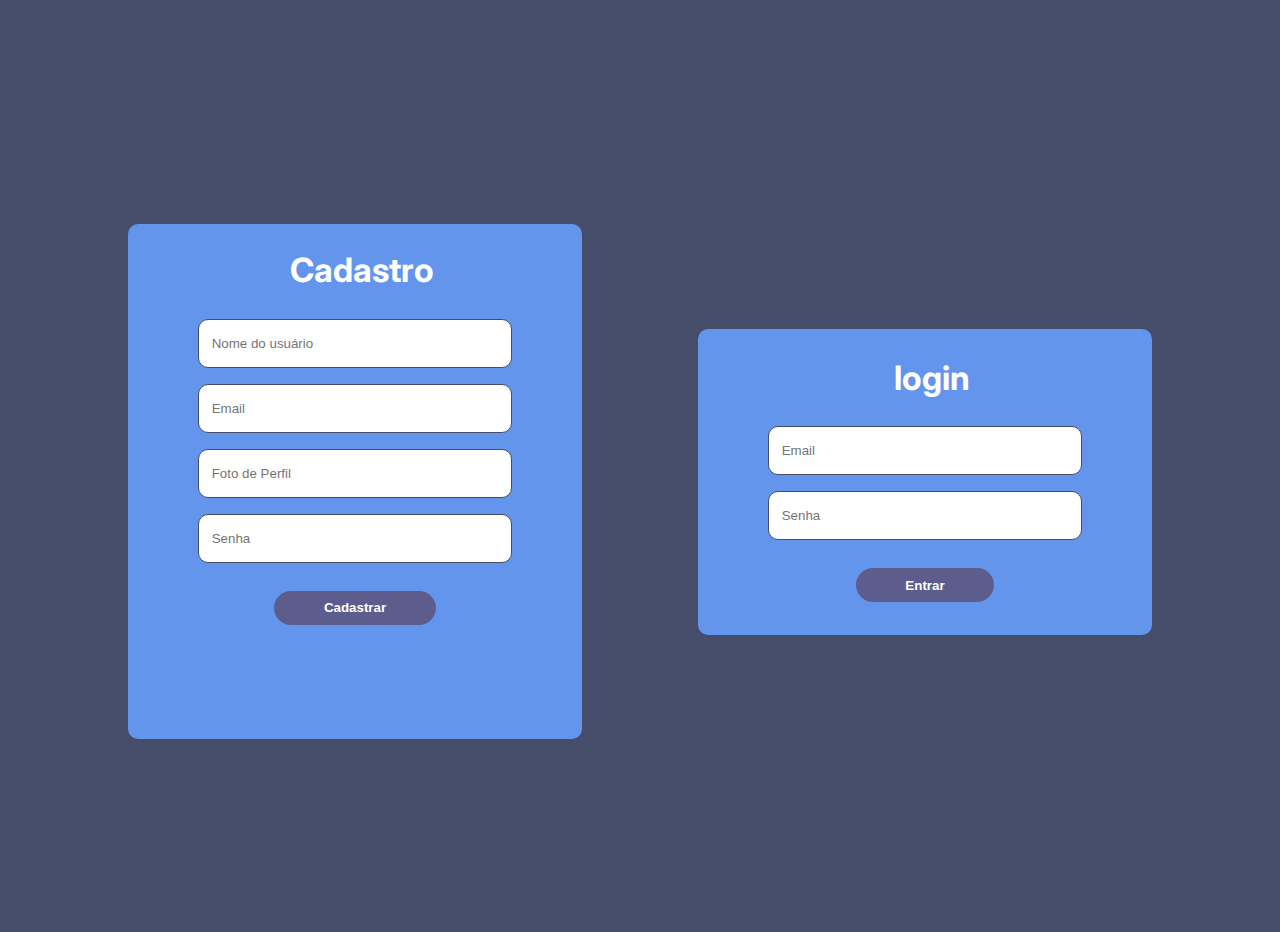
<file: index.html>
<!DOCTYPE html>
<html lang="pt-br">
<head>
    <meta charset="UTF-8">
    <meta http-equiv="X-UA-Compatible" content="IE=edge">
    <meta name="viewport" content="width=device-width, initial-scale=1.0">
    <title>kenzie Blog</title>
    <link rel="stylesheet" href="./src/styles/reset.css">
    <link rel="stylesheet" href="./src/styles/style.css">
</head>
<body>
    <div id="errorMessage" class="message">Placeholder</div>
    <main class="container">
        <form class="container__register">
            <h2>Cadastro</h2>
            <input id="regUser" type="text" placeholder="Nome do usuário" required>
            <input id="regEmail" type="email" placeholder="Email" required>
            <input id="regPic" type="text" placeholder="Foto de Perfil" required>
            <input id="regPass" type="password" placeholder="Senha" required>
            <button id="regButton" type="submit">Cadastrar</button>
        </form>
        <form class="container__login">
            <h2>login</h2>
            <input id="email" type="email" placeholder="Email" required> 
            <input id="password" type="password" placeholder="Senha" required>
            <button id="loginSubmit" type="submit">Entrar</button>
        </form>
    </main>
    <script type="module" src="./src/scripts/login.js"></script>
</body>
</html>
</file>
<file: src/styles/style.css>
@import url('https://fonts.googleapis.com/css2?family=Inter:wght@400;500;600;700&family=Roboto+Slab:wght@600;700&family=Roboto:wght@300;400;500&display=swap');

body{
    font-family: 'Inter';
    background-color: var(--back-groud-body);
}

:root{
    --dark-purple: #5C5D8D;
    --ligth-blue: #6495ED;
    --white: #fff;
    --back-groud-body: #454d6b;
    --black: rgb(0, 0, 0, 0.5);
    --red: #FF3F5B;
}

.container{
    display: flex;
    flex-direction: column-reverse;
    align-items: center;
    padding: 0 46px 52px 46px;
}

.container__login{
    width: 100%;
    background-color: var(--ligth-blue);
    height: 306px;
    display: flex;
    flex-direction: column;
    justify-content: center;
    align-items: center;
    margin-top: 59px;
    border-radius: 10px;
}

.container__login > h2, .container__register > h2{
    color: var(--white);
    font-size: 2.1rem;
    font-weight: 700;
    margin-bottom: 2rem;
}

.container__login > input, .container__register > input{
    width: 90%;
    padding: 1rem 0 1rem 13px;
    border: 1px solid var(--back-groud-body);
    border-radius: 10px;
    margin-bottom: 1rem;
   
}

.container__login > input:focus , .container__register > input:focus{
    outline: none;
}

.container__login > button, .container__register > button{
    padding: 0.6rem 3.1rem ;
    border: none;
    border-radius: 20px;
    background-color: var(--dark-purple);
    color: var(--white);
    margin-top: calc(1rem - 4px);
    font-weight: 700;
    cursor: pointer;
}

.container__register{
    width: 100%;
    height: 454px;
    margin-top: 106px;
    background-color: var(--ligth-blue);
    display: flex;
    flex-direction: column;
    justify-content: center;
    align-items: center;
    border-radius: 10px;
}

header{
    width: 100%;
    background-color: var(--ligth-blue);
   
}

.nav__container{
    padding: 9px 20px;
    display: flex;
    justify-content: space-between;
    align-items: center;
}

img{
    max-width: 78px;
    object-fit: cover;
}

.image__container{
    display: flex;
    align-items: center;
}

.image__container > img{
    border-radius: 50%;
    width: 68px;
    height: 68px;
}

.image__container > figcaption{
    color: var(--white);
    font-size: 1.2rem;
    margin-left: 9px;
}

#logOut{
    padding: .5rem 1.8rem;
    background-color: var(--dark-purple);
    color: var(--white);
    border-radius: 20px;
    font-weight: 700;
    
}

.main__container{
    padding: 0 20px;
    margin-top: 39px;
    
}

.main__container > form{
    background-color: var(--white);
}

.main__container > form{
    text-align: end;
    padding-bottom: 2px;
    border-radius: 20px;
    overflow: hidden;
}

#post{
    width: 92%;
    padding: 1.7rem 0 0 ;
    font-size: 1.2rem;
    border: none;    
}

#post:focus{
    outline: none;
}

.post__btn__plus{
    background-color: var(--dark-purple);
    color: var(--white);
    padding: 0 1.5rem ;
    font-size: 1.5rem;
    border-radius: 20px;
    margin-right: 20px;
    
}

.post__btn{
    display: none;

}

.list{
    margin-top: 60px;
}

.list__card{
    background-color: var(--white);
    display: flex;
    flex-direction: column;
    align-items: center;
    padding: 13px 0;
    border-radius: 20px;
    margin-bottom: 56px;
}

.list__card > img{
    width: 78px;
    height: 78px;
    border-radius: 50%;
}

.card__content{
    display: flex;
    flex-direction: column;
    align-items: center;
}

.card__content > h2{
    font-size: 1.2em;
}

.card__content > p  {
    margin-top: 1rem;
    padding: 0 1.2rem;
    font-size: .9rem;
}

.box__btns{
    margin-top: 1.3rem;
}

.box__btns > span{
    font-size: .9rem;
}

.card__buttons{
    background-color: transparent;    
}

.modal__edit, .modal__delete{
    position: absolute;
    width: 100%;
    padding: 0 86px;
    height: 100vh;
    right: 0;
    bottom: 0;
    display: flex; 
    align-items: center;
    background-color: var(--black);
}

.modal__delete{
    padding: 0 20px;
}

.modal__edit--active{
    display: none;
}

.modal__delete--active{
    display: none;
}

.modal__edit__form, .mensage {
    width: 100%;
    background-color: var(--ligth-blue);
    display: flex;
    flex-direction: column;
    align-items: center;
    border-radius: 10px;
    padding: 19px 0 40px 0;
}

.modal__edit__form > label{
    font-size: 2rem;
    font-weight:700;
    color: var(--white);
    margin-bottom: 2rem;
}

.modal__edit__form > textarea{
    width: 80%;
    border: none;
    border-radius: 10px;
    outline: none;
    margin-bottom: 2rem;
    padding: 10px;
    resize: none;
}

.modal__edit__form > button {
    background-color: var(--dark-purple);
    border: none;
    padding: 0.5rem 3rem;
    font-weight: 700;
    border-radius: 20px;
    color: var(--white);

}

.mensage > p{
    font-size: 1.6rem;
    color: var(--white);
}

.mensage > button{
    background-color: var(--red);
    border: none;
    padding: 0.5rem 3rem;
    font-weight: 700;
    border-radius: 20px;
    color: var(--white);
    margin-top: 1.3rem;
}
.message{
    transition: 0.5s;

    background-color: #6495ed;
    padding: 7px;
    border-radius: 10px;
    color: white;
    font-size: 1.1rem;
    font-weight: 700;
    width: fit-content;
    transform: translateY(-110%);
    margin:0 auto;
}
.message--active{
    transform: translateY(100%);
}

@media (min-width: 1200px) {
    .container{
        padding: 0 128px;
        flex-direction: row;
        height: 100vh;
        justify-content: space-between;
    }

    .container__login, .container__register{
        margin: 0;
        width: 454px;
    }

    .container__login > input, .container__register > input{
        width: 66%;
    }

    .container__register{
        height: 515px;
    }

    .container__register > button{
        margin-bottom: 85px;
    }

    .nav__container{
        padding: 9px 180px;
    }

    .main__container{
        padding: 0 383px;
    }

    .post__btn__plus{
        display: none;
    }

    .post__btn{
        display: inline;
        background-color: var(--dark-purple);
        color: var(--white);
        padding: 0.3rem 2rem;
        border-radius: 20px;
        margin-right: 20px;
        font-weight: 700;
    }

    .list__card{
        flex-wrap: wrap;
        flex-direction: row;
        padding: 20px 26px;       
    }

    .list__card > img{
        width: 78px;
        height: 78px;
        margin-bottom: auto;
    }

    .card__content{
        margin: 0 0 auto 0;
        width: 79%;
        align-items: flex-start;
    }

    .box__btns{
        display: flex;
        flex-direction: row-reverse;
        width: 100%;
        justify-content: space-between;
        margin-top: 10px;
    }

    .box__btns > span{
        margin-top: auto;
    }

    .card__buttons > img{
        width: 30px;
        margin: 0 20px 10px 0
    }
    
    .card__content > p, h2{
        padding: 0;
        margin-left: 0.9rem;
    }

}
</file>
